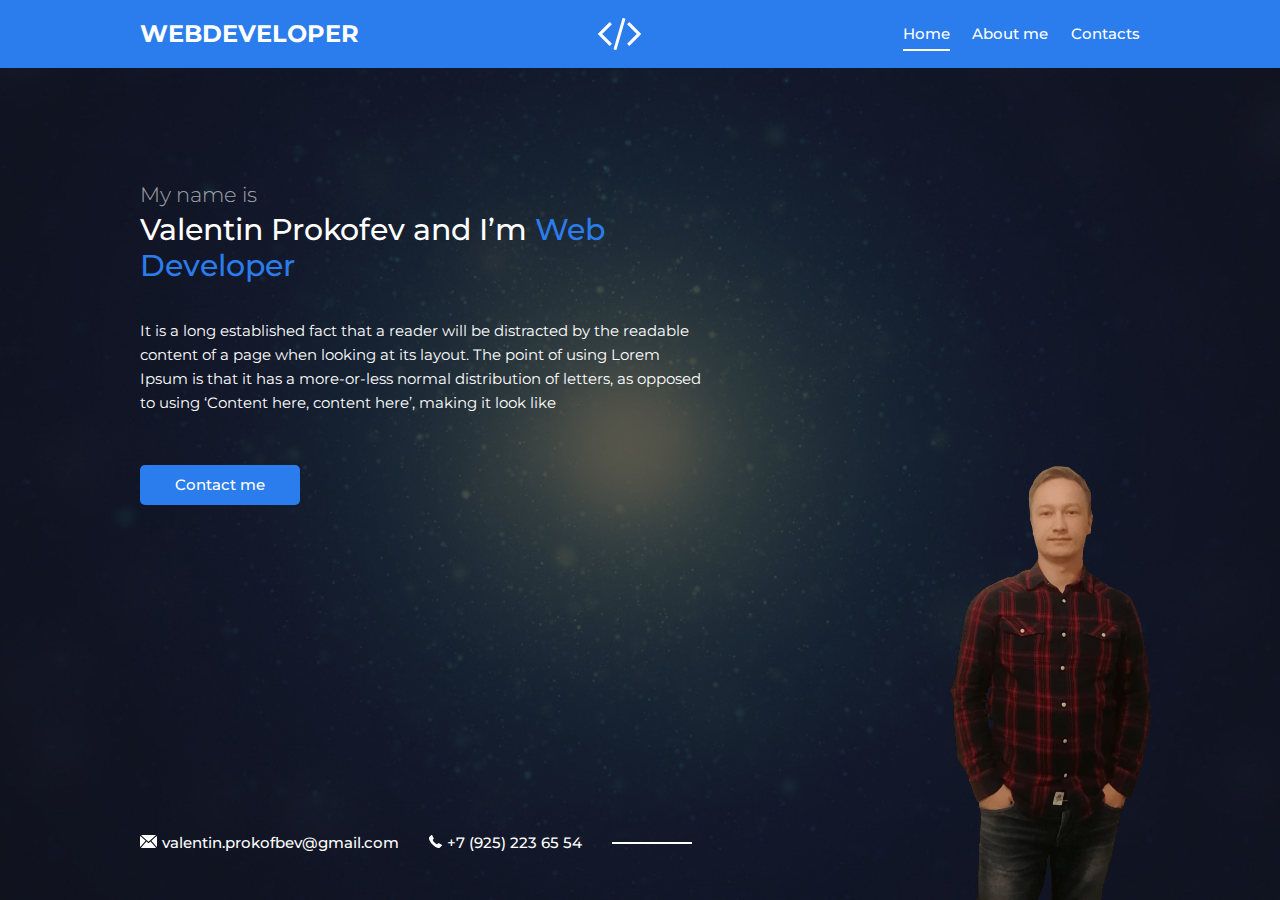
<file: personal-folio/index.html>
<!DOCTYPE html>
<html lang="en">
  <head>
    <meta charset="UTF-8" />
    <meta http-equiv="X-UA-Compatible" content="IE=edge" />
    <meta name="viewport" content="width=device-width, initial-scale=1.0" />
    <link rel="preconnect" href="https://fonts.googleapis.com" />
    <link rel="preconnect" href="https://fonts.gstatic.com" crossorigin />
    <link
      href="https://fonts.googleapis.com/css2?family=Montserrat:wght@300;400;500;700&display=swap"
      rel="stylesheet"
    />
    <link rel="stylesheet" href="css/style.css" />
    <link rel="icon" type="image/png" href="img/favicon.png" />
    <title>Personal Folio</title>
  </head>
  <body>
    <div class="page">
      <!-- HEADER  -->
      <div class="header">
        <div class="container">
          <div class="header-inner">
            <div class="header-brand">WEBDEVELOPER</div>
            <div class="header-logo"><img src="img/code.svg" alt="" /></div>
            <nav class="header-nav">
              <a class="header-nav-link active" href="index.html">Home</a>
              <a class="header-nav-link" href="about.html">About me</a>
              <a class="header-nav-link" href="contacts.html">Contacts</a>
            </nav>
          </div>
        </div>
      </div>
      <!--HEADER#####################-->

      <div class="container">
        <!-- MAIN  -->
        <main class="content">
          <div class="content-header">
            <h2 class="subtitle">My name is</h2>
            <h1 class="title">
              Valentin Prokofev and I’m <span>Web Developer</span>
            </h1>
          </div>
          <div class="text">
            <p>
              It is a long established fact that a reader will be distracted by
              the readable content of a page when looking at its layout. The
              point of using Lorem Ipsum is that it has a more-or-less normal
              distribution of letters, as opposed to using ‘Content here,
              content here’, making it look like
            </p>
          </div>
          <a class="btn" href="contacts.html">Contact me</a>
        </main>
        <!--MAIN#####################-->
      </div>
      <!-- FOOTER  -->
      <footer class="footer">
        <div class="container">
          <div class="contacts">
            <a class="contacts-link" href="mailto:valentin.prokofbev@gmail.com"
              ><img
                class="contacts-icon"
                src="img/mail.svg"
                alt=""
              />valentin.prokofbev@gmail.com</a
            >
            <a class="contacts-link" href="tel:+79252236554"
              ><img class="contacts-icon" src="img/phone.svg" alt="" />+7 (925)
              223 65 54
            </a>
          </div>
        </div>
      </footer>
      <img class="author" src="img/me.png" alt="" />
    </div>
    <!--PAGE-->
  </body>
</html>
</file>
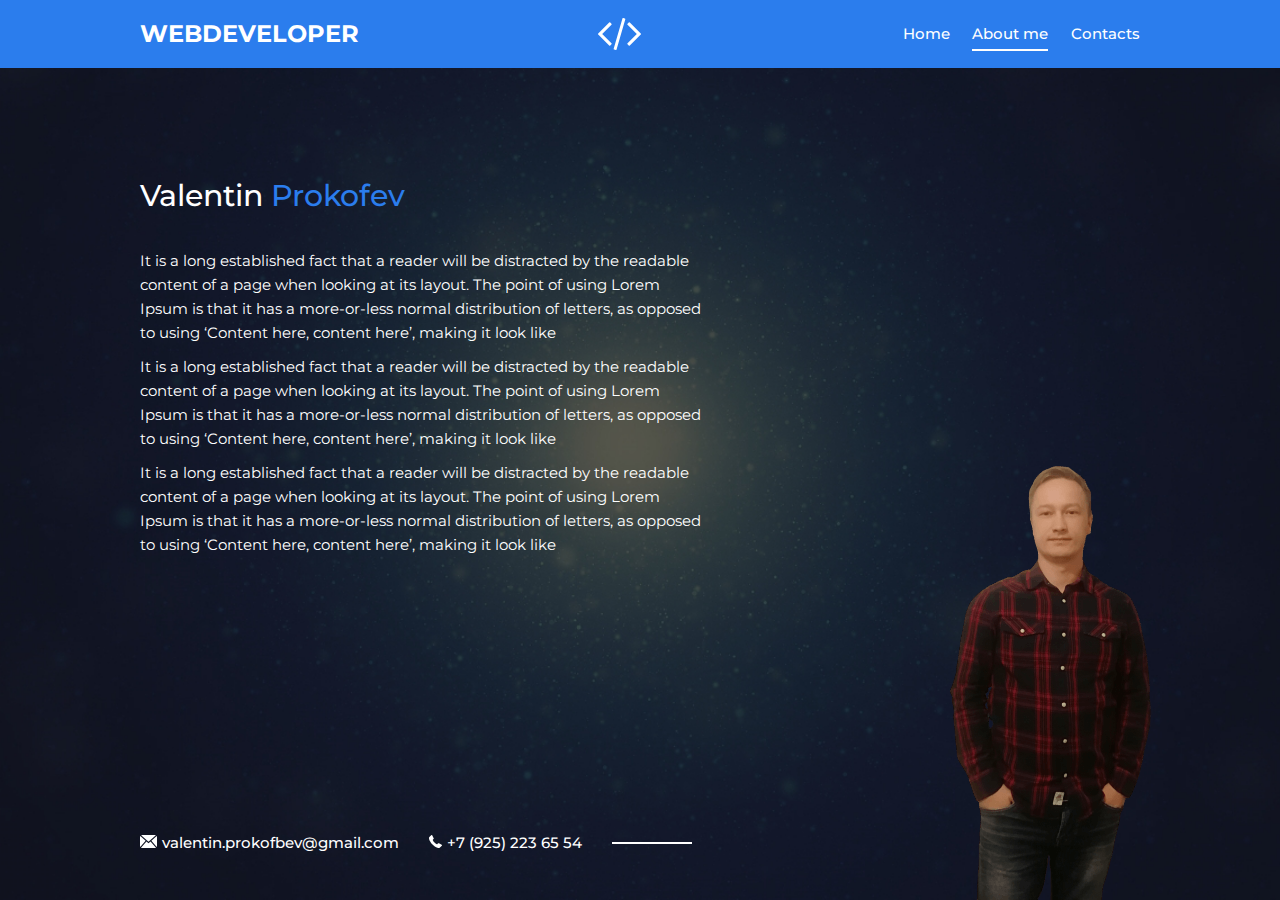
<file: personal-folio/about.html>
<!DOCTYPE html>
<html lang="en">
  <head>
    <meta charset="UTF-8" />
    <meta http-equiv="X-UA-Compatible" content="IE=edge" />
    <meta name="viewport" content="width=device-width, initial-scale=1.0" />
    <link rel="preconnect" href="https://fonts.googleapis.com" />
    <link rel="preconnect" href="https://fonts.gstatic.com" crossorigin />
    <link
      href="https://fonts.googleapis.com/css2?family=Montserrat:wght@300;400;500;700&display=swap"
      rel="stylesheet"
    />
    <link rel="icon" type="image/png" href="img/favicon.png" />
    <link rel="stylesheet" href="css/style.css" />
    <title>Personal Folio</title>
  </head>
  <body>
    <div class="page">
      <!-- HEADER  -->
      <div class="header">
        <div class="container">
          <div class="header-inner">
            <div class="header-brand">WEBDEVELOPER</div>
            <div class="header-logo"><img src="img/code.svg" alt="" /></div>
            <nav class="header-nav">
              <a class="header-nav-link" href="index.html">Home</a>
              <a class="header-nav-link active" href="about.html">About me</a>
              <a class="header-nav-link" href="contacts.html">Contacts</a>
            </nav>
          </div>
        </div>
      </div>
      <!--HEADER#####################-->

      <div class="container">
        <!-- MAIN  -->
        <main class="content">
          <div class="content-header">
            <h1 class="title">Valentin<span> Prokofev</span></h1>
          </div>
          <div class="text">
            <p>
              It is a long established fact that a reader will be distracted by
              the readable content of a page when looking at its layout. The
              point of using Lorem Ipsum is that it has a more-or-less normal
              distribution of letters, as opposed to using ‘Content here,
              content here’, making it look like
            </p>
            <p>
              It is a long established fact that a reader will be distracted by
              the readable content of a page when looking at its layout. The
              point of using Lorem Ipsum is that it has a more-or-less normal
              distribution of letters, as opposed to using ‘Content here,
              content here’, making it look like
            </p>
            <p>
              It is a long established fact that a reader will be distracted by
              the readable content of a page when looking at its layout. The
              point of using Lorem Ipsum is that it has a more-or-less normal
              distribution of letters, as opposed to using ‘Content here,
              content here’, making it look like
            </p>
          </div>
        </main>
        <!--MAIN#####################-->
      </div>
      <!-- FOOTER  -->
      <footer class="footer">
        <div class="container">
          <div class="contacts">
            <a class="contacts-link" href="mailto:valentin.prokofbev@gmail.com"
              ><img
                class="contacts-icon"
                src="img/mail.svg"
                alt=""
              />valentin.prokofbev@gmail.com</a
            >
            <a class="contacts-link" href="tel:+79252236554"
              ><img class="contacts-icon" src="img/phone.svg" alt="" />+7 (925)
              223 65 54
            </a>
          </div>
        </div>
      </footer>
      <img class="author" src="img/me.png" alt="" />
    </div>
    <!--PAGE-->
  </body>
</html>
</file>
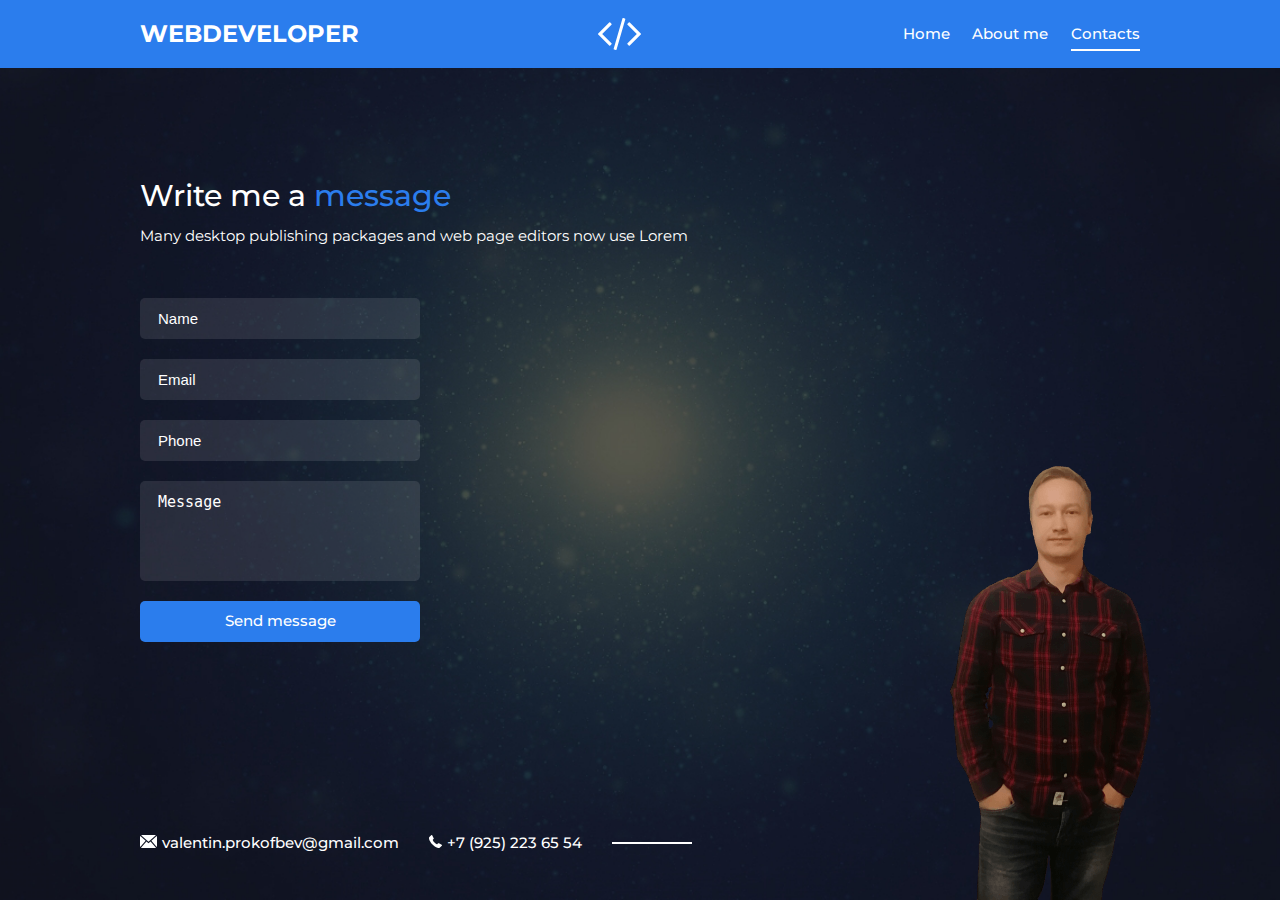
<file: personal-folio/contacts.html>
<!DOCTYPE html>
<html lang="en">
  <head>
    <meta charset="UTF-8" />
    <meta http-equiv="X-UA-Compatible" content="IE=edge" />
    <meta name="viewport" content="width=device-width, initial-scale=1.0" />
    <link rel="preconnect" href="https://fonts.googleapis.com" />
    <link rel="preconnect" href="https://fonts.gstatic.com" crossorigin />
    <link
      href="https://fonts.googleapis.com/css2?family=Montserrat:wght@300;400;500;700&display=swap"
      rel="stylesheet"
    />
    <link rel="icon" type="image/png" href="img/favicon.png" />
    <link rel="stylesheet" href="css/style.css" />
    <title>Personal Folio</title>
  </head>
  <body>
    <div class="page">
      <!-- HEADER  -->
      <div class="header">
        <div class="container">
          <div class="header-inner">
            <div class="header-brand">WEBDEVELOPER</div>
            <div class="header-logo"><img src="img/code.svg" alt="" /></div>
            <nav class="header-nav">
              <a class="header-nav-link" href="index.html">Home</a>
              <a class="header-nav-link" href="about.html">About me</a>
              <a class="header-nav-link active" href="contacts.html"
                >Contacts</a
              >
            </nav>
          </div>
        </div>
      </div>
      <!--HEADER#####################-->

      <div class="container">
        <!-- MAIN  -->
        <main class="content">
          <div class="content-header">
            <h1 class="title">Write me a<span> message</span></h1>
            <div class="text">
              <p>
                Many desktop publishing packages and web page editors now use
                Lorem
              </p>
            </div>
          </div>
          <!-- FORM  -->
          <form class="form" action="/" method="post">
            <div class="form-group">
              <input class="input" type="text" name="name" placeholder="Name" />
            </div>
            <div class="form-group">
              <input
                class="input"
                type="email"
                name="email"
                placeholder="Email"
              />
            </div>
            <div class="form-group">
              <input class="input" type="tel" name="tel" placeholder="Phone" />
            </div>
            <div class="form-group">
              <textarea
                class="textarea"
                name="text"
                placeholder="Message"
              ></textarea>
            </div>
            <div class="form-group">
              <button class="btn btn-full" type="submit">Send message</button>
            </div>
          </form>
          <!-- FORM  ############################-->
        </main>
        <!--MAIN#####################-->
      </div>
      <!-- FOOTER  -->
      <footer class="footer">
        <div class="container">
          <div class="contacts">
            <a class="contacts-link" href="mailto:valentin.prokofbev@gmail.com"
              ><img
                class="contacts-icon"
                src="img/mail.svg"
                alt=""
              />valentin.prokofbev@gmail.com</a
            >
            <a class="contacts-link" href="tel:+79252236554"
              ><img class="contacts-icon" src="img/phone.svg" alt="" />+7 (925)
              223 65 54
            </a>
          </div>
        </div>
      </footer>
      <!-- FOOTER  ############################-->
      <img class="author" src="img/me.png" alt="" />
    </div>
    <!--PAGE#####################################-->
  </body>
</html>
</file>
<file: personal-folio/css/style.css>
html {
  font-size: 15px;
}

body {
  margin: 0;
  font-family: "Montserrat", sans-serif;
  font-size: 1rem;
  line-height: 1.6;
}

*,
*::before,
*::after {
  box-sizing: border-box;
}

h1,
h2,
h3,
h4,
h5,
h6 {
  margin: 0;
}

p {
  margin: 0 0 10px;
}

/* Container  */

.container {
  width: 100%;
  max-width: 1030px;
  margin: 0 auto;
  padding: 0 1rem;
}

/* Page ===========================================*/

.page {
  width: 100%;
  height: 100vh;
  min-height: 750px;
  position: relative;
  overflow: hidden;

  background: #000 url(../img/bg.jpg) center no-repeat;
  background-size: cover;
}

/* Header ============================================ */

.header {
  padding: 1rem 0;
  margin-bottom: 110px;

  background: #2b7ded;
}

.header-inner {
  display: flex;
  justify-content: space-between;
  align-items: center;
}

.header-brand {
  font-size: 1.6rem;
  color: #fff;
  text-transform: uppercase;
  font-weight: 700;
}

.header-logo img {
  display: block;
}

.header-nav {
  display: flex;
}

.header-nav-link {
  margin-left: 1.5rem;
  font-size: 1rem;
  color: #fff;
  font-weight: 500;

  text-decoration: none;

  transition: color 0.2s linear;
}

.header-nav-link:hover {
  color: #3e32d0;
}

.header-nav-link.active {
  position: relative;
}

.header-nav-link.active::after {
  content: "";
  width: 100%;
  height: 2px;

  background-color: #fff;

  position: absolute;
  left: 0;
  bottom: -5px;
}

/* CONTENT ============================== */

.content {
  height: 100%;
  width: 100%;
  max-width: 565px;
}

.content-header {
  margin-bottom: 35px;
}

.subtitle {
  font-size: 1.4rem;
  color: rgb(255 255 255 / 60%);
  font-weight: 300;
}

.title {
  margin-bottom: 10px;
  font-size: 2rem;
  color: #fff;
  font-weight: 500;
  line-height: 1.2;
}

.title span {
  color: #2b7ded;
}

.text {
  margin-bottom: 50px;

  font-size: 1rem;
  color: #fff;
}

/* BTN  */

.btn {
  display: inline-block;
  padding: 12px 35px;

  font-family: inherit;
  font-size: 1rem;
  color: #fff;
  font-weight: 500;
  line-height: 1.1;
  text-decoration: none;

  cursor: pointer;
  border: none;
  background-color: #2b7ded;
  border-radius: 5px;

  transition: background 0.2s linear;
}

.btn-full {
  display: block;
  width: 100%;
}

.btn:hover {
  background-color: #0950b4;
}

.author {
  position: absolute;
  right: 0;
  bottom: 0;
}

/* FOOTER ====================================== */

.footer {
  width: 100%;
  position: absolute;
  bottom: 45px;
  left: 0;
}

/* CONTACTS ================ */

.contacts {
  display: flex;
  align-items: center;
}

.contacts-icon {
  margin-right: 5px;
}

.contacts-link {
  margin-right: 2rem;

  font-size: 1rem;
  color: #fff;
  font-weight: 500;
  text-decoration: none;
}

.contacts-link:last-child {
  margin-right: 0;
  position: relative;
}

.contacts-link:last-child::after {
  content: "";
  display: block;
  width: 80px;
  height: 2px;
  margin-left: 2rem;

  background-color: #fff;
  pointer-events: none;

  position: absolute;
  left: 100%;
  top: 11px;
}

.contacts-link:hover {
  text-decoration: underline;
}

/* FORM =================================== */

.form {
  width: 100%;
  max-width: 280px;
}

.form-group {
  margin-bottom: 20px;
}

.input,
.textarea {
  display: block;
  width: 100%;
  padding: 12px 18px;

  font-style: inherit;
  font-size: 1rem;
  color: #fff;

  border: 0;
  background-color: rgba(255, 255, 255, 0.1);
  border-radius: 5px;
}

.textarea {
  height: 100px;
  resize: none;
}

.textarea::placeholder,
.input::placeholder {
  color: #fff;
}

/* MEDIA ==================================== */

@media (max-width: 878px) {
  .author {
    right: -110px;
  }
}

@media (max-width: 767px) {
  .page {
    height: auto;
    min-height: 100vh;
    padding-bottom: 1rem;
  }

  /* HEADER  */
  .header {
    margin-bottom: 50px;
  }

  .header-logo {
    display: none;
  }

  .header-brand {
    font-size: 1.2rem;
  }

  /* CONTENT  */
  .content {
    max-width: none;

    text-align: center;
  }

  .text {
    margin-bottom: 1.8rem;
  }

  /* FORM  */
  .form {
    margin: 0 auto;
  }

  /* FOOTER  */
  .footer {
    margin-top: 1.5rem;
    position: static;
  }

  /* CONTACTS  */
  .contacts {
    flex-direction: column;
  }

  .contacts-link {
    margin-right: 0;
    margin-bottom: 0.5rem;
  }

  .contacts-link:last-child {
    margin-bottom: 0;
  }

  .contacts-link:last-child::after {
    display: none;
  }

  .author {
    display: none;
  }
}

@media (max-width: 565px) {
  /* CONTENT  */

  /* HEADER  */
  .header {
    margin-bottom: 70px;
  }

  .header-inner {
    flex-direction: column;
  }

  .header-brand {
    margin-bottom: 1rem;
  }

  /* FOOTER  */
  .footer {
    margin-top: 4.5rem;
    position: static;
  }
}

@media (max-width: 320px) {
  .title {
    font-size: 1.4rem;
  }

  .subtitle {
    font-size: 1.1rem;
  }
}
</file>
